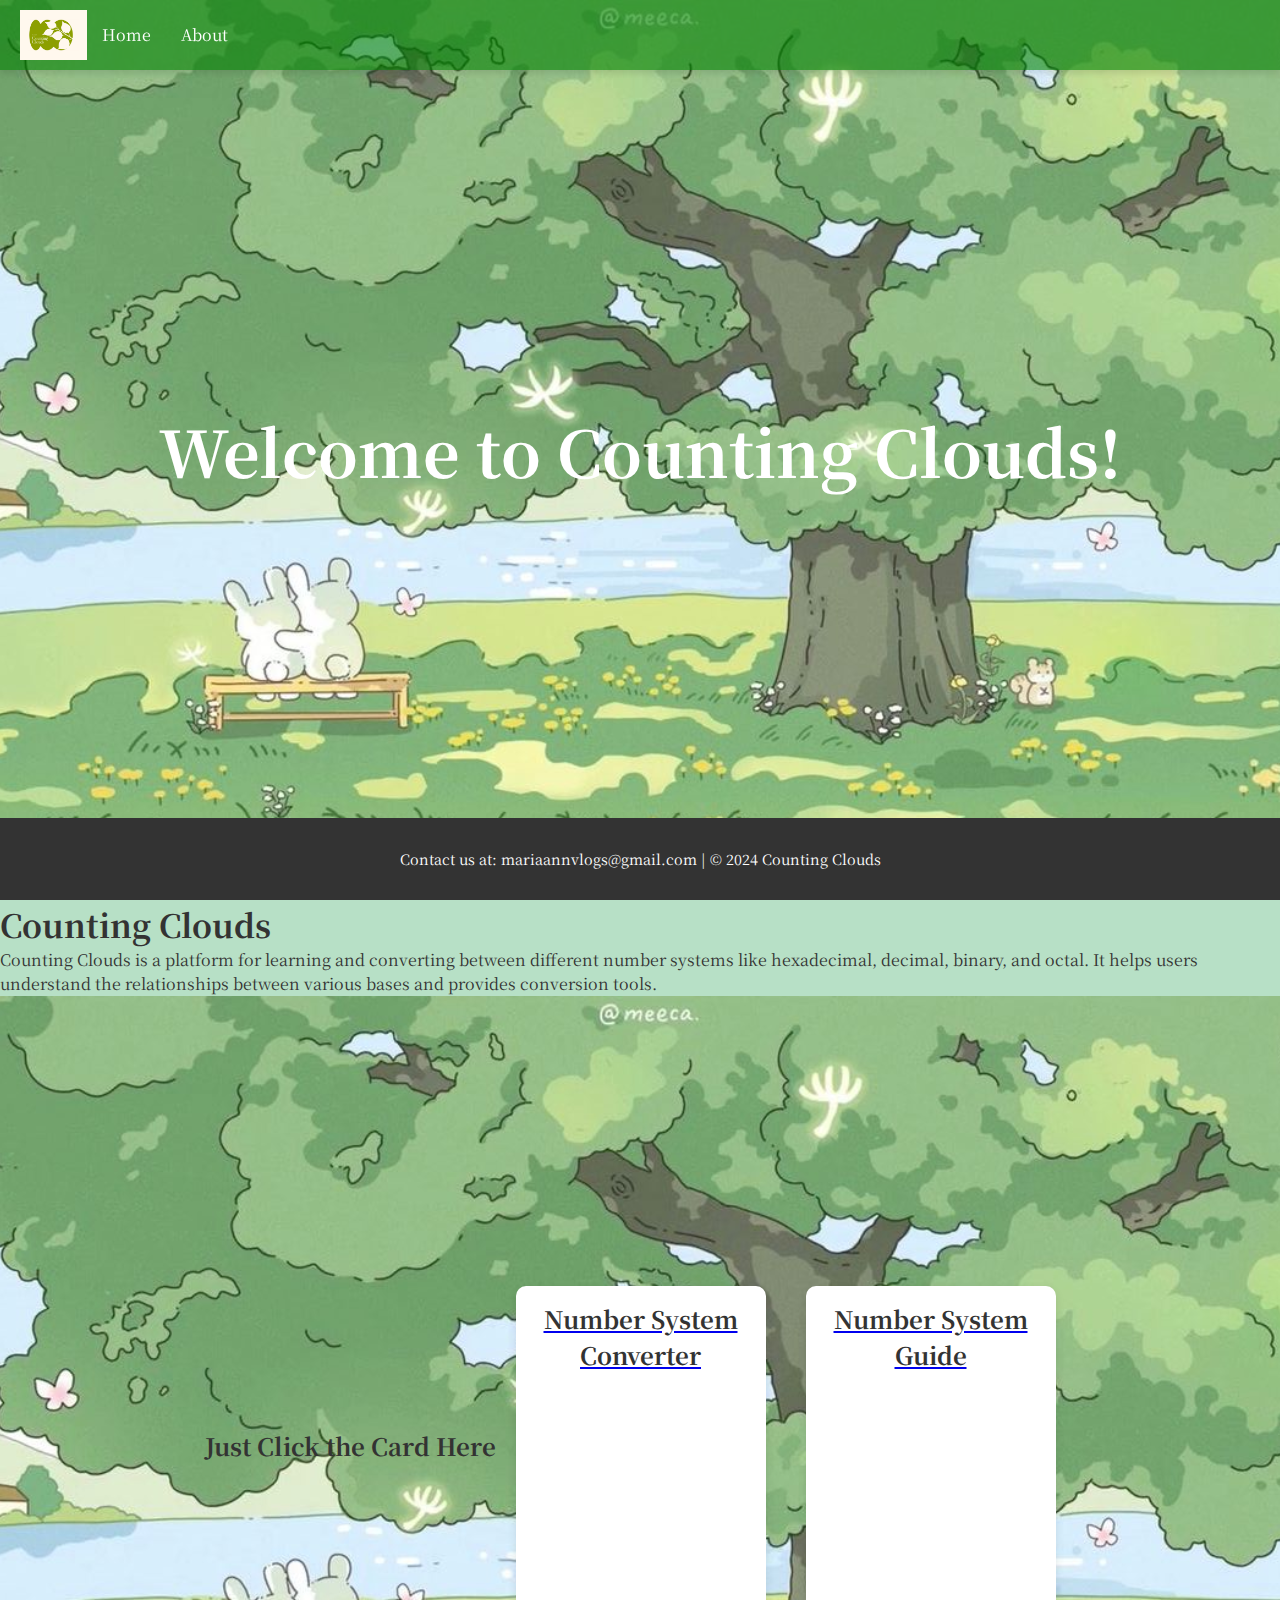
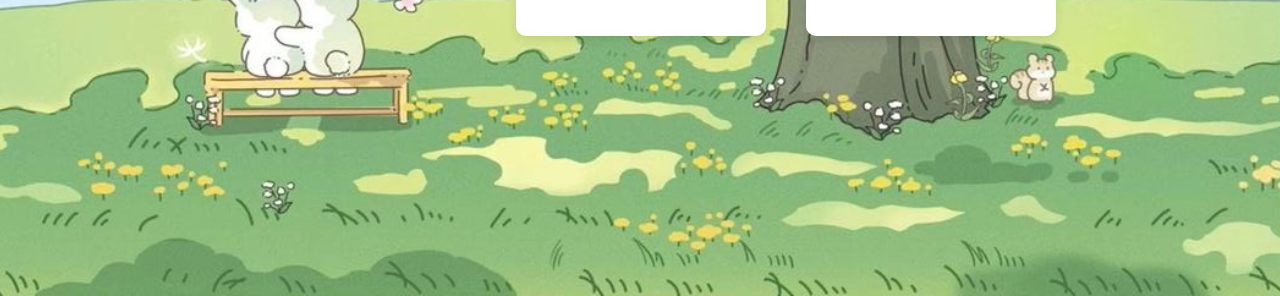
<file: index.html>
<!DOCTYPE html>
<html lang="en">
<head>
  <meta charset="UTF-8">
  <meta name="viewport" content="width=device-width, initial-scale=1.0">
  <title>Counting Website</title>
  
  <link href="https://fonts.googleapis.com/css2?family=Noto+Serif+JP:wght@300;400;500;600&display=swap" rel="stylesheet">
  <link rel="stylesheet" href="try1.css">
</head>
<body>
 
  <header>
    <nav>
      <img src="counting-clouds-high-resolution-logo.png" alt="Counting Clouds Logo" class="logo">
      <a href="index.html">Home</a>
      <a href="about.html">About</a>
    </nav>
  </header>
  <div class="slide slide1" id="slide1">
    <h1>Welcome to Counting Clouds!</h1>
  </div>
  <div id="description" class="content-box">
    <h1>Counting Clouds</h1>
    <p>Counting Clouds is a platform for learning and converting between different number systems like hexadecimal, decimal, binary, and octal. It helps users understand the relationships between various bases and provides conversion tools.</p>
  </div>
  <div class="slide slide2" id="slide2">
    <h2 class="section-title">Just Click the Card Here </h2>
    <div class="card-container">
      <a href="number converter.html" class="card">
        <div class="card-front">
          <h3>Number System Converter</h3>
        </div>
      </a>
      <a href="guide.html" class="card">
        <div class="card-front">
          <h3>Number System Guide</h3>
        </div>
      </a>
    </div>
  </div>
  <footer id="contact">
    Contact us at: mariaannvlogs@gmail.com | © 2024 Counting Clouds
  </footer>
</body>
</html>
</file>
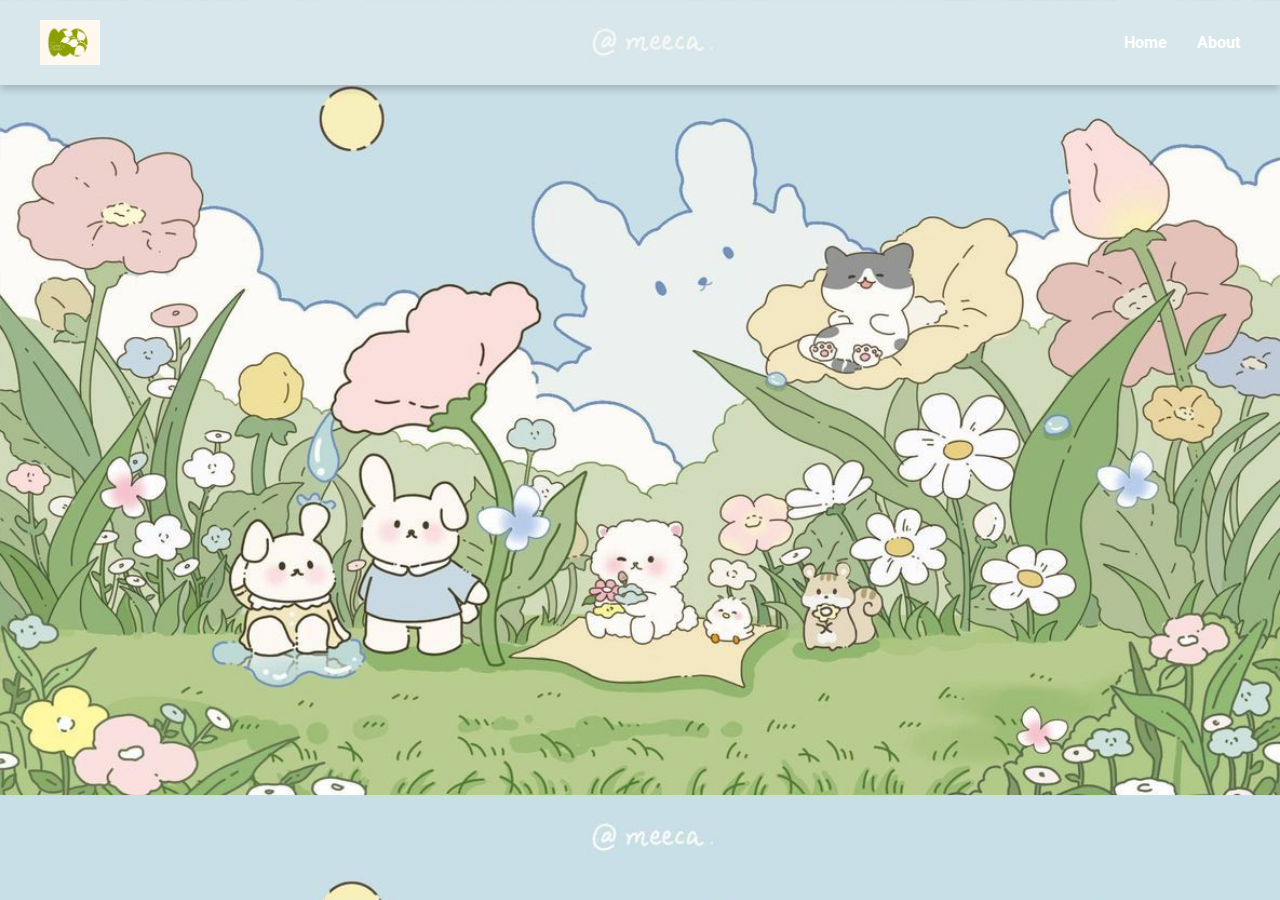
<file: about.html>
<!DOCTYPE html>
<html lang="en">
<head>
    <meta charset="UTF-8">
    <meta name="viewport" content="width=device-width, initial-scale=1.0">
    <title>About Counting Clouds</title>
    <link href="https://fonts.googleapis.com/css2?family=Roboto:wght@400;700&family=Pacifico&display=swap" rel="stylesheet">
    <link rel="stylesheet" href="about.css"> 
</head>
<body class="about-page"> 

<header>
    <img src="counting-clouds-high-resolution-logo.png" alt="Counting Clouds Logo" class="logo">
    <nav>
        <a href="index.html">Home</a>
        <a href="about.html">About</a>
    </nav>
</header>

<div class="container">
    <div class="about-circle">
        <h2>Counting Clouds</h2>
        <p>Counting Clouds is a website designed to convert numbers between different formats decimal, binary, hexadecimal and may feature intuitive design elements to guide users through the conversion process.</p>
    </div>
</div>

</body>
</html>
</file>
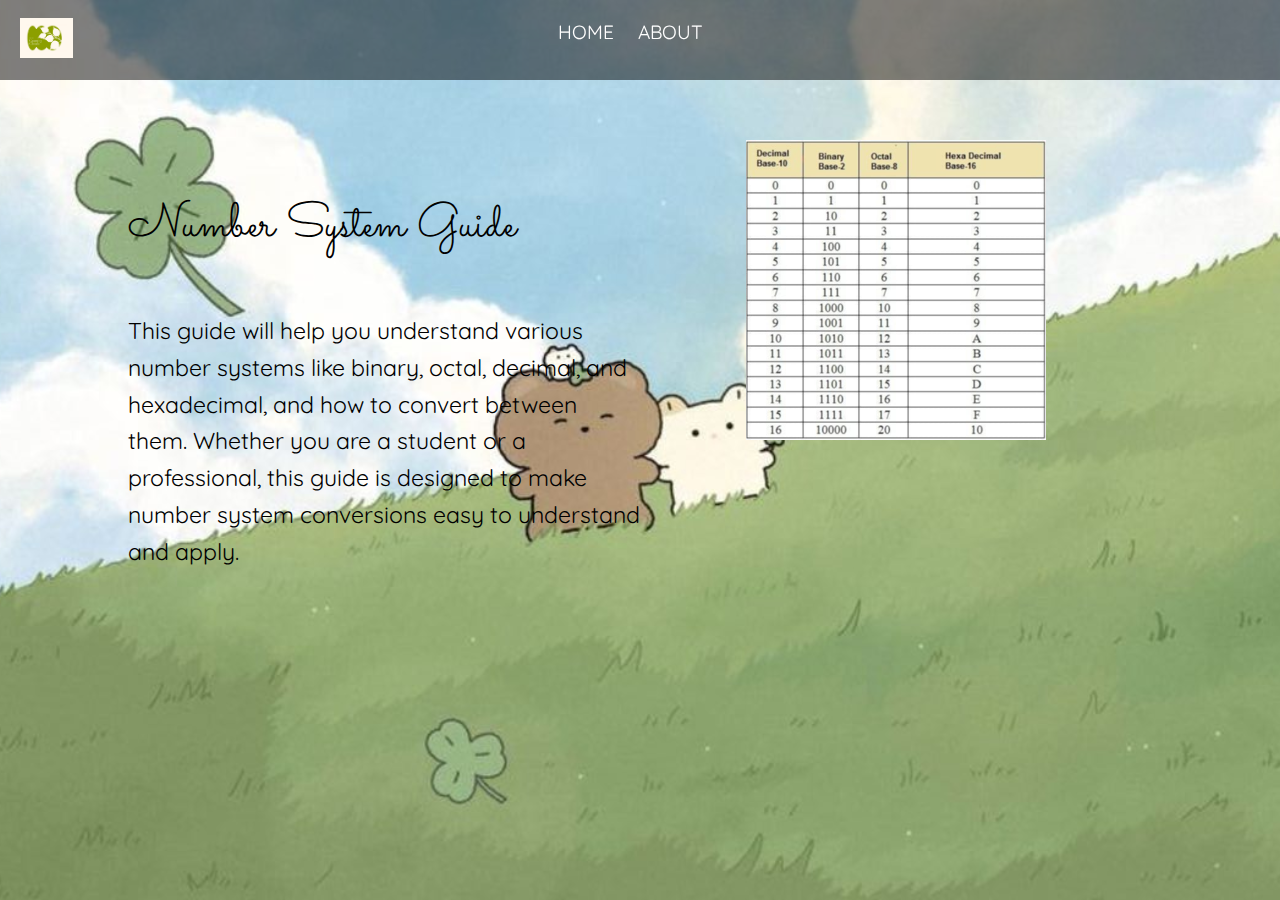
<file: guide.html>
<!DOCTYPE html>
<html lang="en">
<head>
    <meta charset="UTF-8">
    <meta name="viewport" content="width=device-width, initial-scale=1.0">
    <title>Number System Guide</title>
    <link href="https://fonts.googleapis.com/css2?family=Sacramento&family=Quicksand:wght@300&display=swap" rel="stylesheet">
    <link rel="stylesheet" href="guide.css">
</head>
<body>
    <div class="container">
       
        <header>
            <div class="logo-container">
                <img src="counting-clouds-high-resolution-logo.png" alt="Counting Clouds Logo" class="logo">
            </div>
            <nav class="nav-bar">
                <ul>
                    <li><a href="index.html">Home</a></li>
                    <li><a href="about.html">About</a></li>
                </ul>
            </nav>
        </header>

        <section class="content">
            <div class="left-side">
                <div class="description">
                    <p class="animated-text">Number System Guide</p>
                    <p class="loop-text">This guide will help you understand various number systems like binary, octal, decimal, and hexadecimal, and how to convert between them. Whether you are a student or a professional, this guide is designed to make number system conversions easy to understand and apply.</p>
                </div>
            </div>
            <div class="right-side">
                <img src="guide.jpeg" alt="Number System Guide Image" class="animated-image">
            </div>
        </section>
    </div>
</body>
</html>
</file>
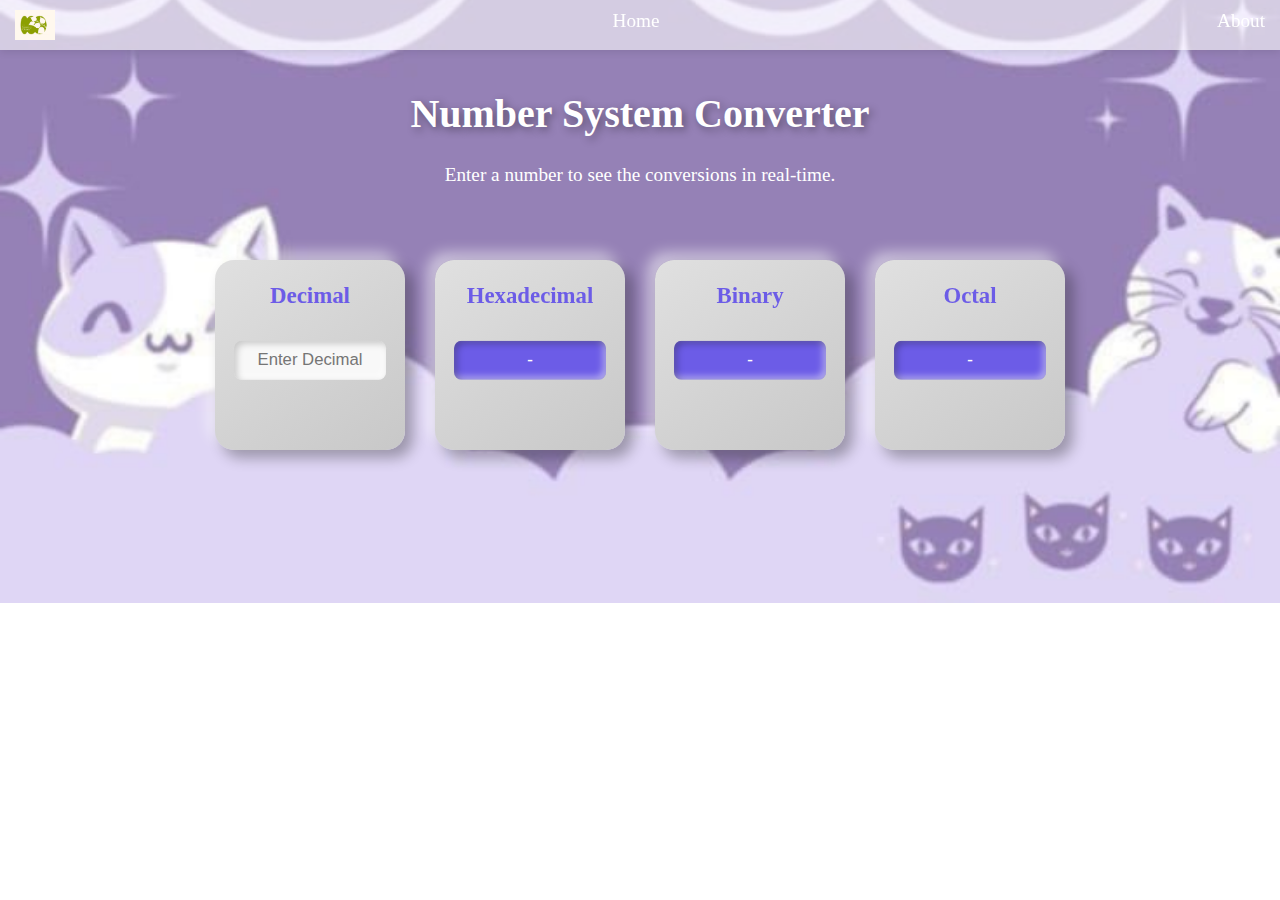
<file: number converter.html>
<!DOCTYPE html>
<html lang="en">
<head>
  <meta charset="UTF-8">
  <meta name="viewport" content="width=device-width, initial-scale=1.0">
  <title>Number System Converter</title>
  <link href="https://fonts.googleapis.com/css2?family=Orbitron:wght@400;600&display=swap" rel="stylesheet">
  <link rel="stylesheet" href="numbersystem.css">
</head>
<body>
  
  <header>
    <nav>
      
      <a href="index.html" class="logo">
        <img src="counting-clouds-high-resolution-logo.png" alt="DigiSwap Logo" class="logo-image">
      </a>
      <a href="index.html">Home</a>
      <a href="about.html">About</a>
    </nav>
    <h1 class="title">Number System Converter</h1>
    <p class="subtitle">Enter a number to see the conversions in real-time.</p>
  </header>

  <main>
    <div class="converter-container">
      
      <div class="shape-box">
        <h3>Decimal</h3>
        <input type="text" id="decimalInput" placeholder="Enter Decimal">
      </div>
      <div class="shape-box">
        <h3>Hexadecimal</h3>
        <div id="hexOutput" class="output-box">-</div>
      </div>
      <div class="shape-box">
        <h3>Binary</h3>
        <div id="binaryOutput" class="output-box">-</div>
      </div>
      <div class="shape-box">
        <h3>Octal</h3>
        <div id="octalOutput" class="output-box">-</div>
      </div>
    </div>
</main>
  <script src="jvs.js"></script>
</body>
</html>
</file>
<file: try1.css>
* {
    margin: 0;
    padding: 0;
    box-sizing: border-box;
    font-family: 'Noto Serif JP', serif;
}

html {
    scroll-behavior: smooth;
}

body {
    background-color: #b7e0c6; 
    font-size: 16px;
    line-height: 1.5;
    color: #333;
}

header {
    position: fixed;
    top: 0;
    left: 0;
    width: 100%;
    background: rgba(0, 128, 0, 0.6);
    color: black;
    box-shadow: 0 4px 6px rgba(0, 0, 0, 0.1);
    z-index: 10;
    padding: 10px 0;
    display: flex;
    align-items: center;
    justify-content: space-between;
    transition: background 0.3s ease-in-out;
}

header nav {
    display: flex;
    align-items: center;
}

header img.logo {
    height: 50px; 
    width: auto;
    object-fit: contain;
    margin-left: 20px; 
}

header a {
    color: white;
    text-decoration: none;
    padding: 10px 15px;
}

header a:hover {
    background-color: rgba(255, 255, 255, 0.2);
}
.slide {
    position: relative;
    height: 100vh;
    background: url(wow.jpg) no-repeat center center/cover;
    display: flex;
    justify-content: center;
    align-items: center;
    text-align: center;
}

.slide h1 {
    font-size: 4rem;
    color: white;
    animation: fadeInText 2s ease-out;
}

.slide .pulse {
    animation: pulse 2s infinite;
}

@keyframes fadeInText {
    0% {
        opacity: 0;
        transform: translateY(-20px);
    }
    100% {
        opacity: 1;
        transform: translateY(0);
    }
}

@keyframes pulse {
    0% {
        transform: scale(1);
    }
    50% {
        transform: scale(1.1);
    }
    100% {
        transform: scale(1);
    }
}
.card-container {
    display: flex;
    justify-content: center;
    align-items: center;
    flex-wrap: wrap;
    margin-top: 30px;
}

.card {
    width: 250px;
    height: 350px;
    margin: 20px;
    background-color: #fff;
    box-shadow: 0 4px 10px rgba(0, 0, 0, 0.1);
    border-radius: 10px;
    overflow: hidden;
    transition: transform 0.3s ease, box-shadow 0.3s ease;
}

.card:hover {
    transform: translateY(-10px);
    box-shadow: 0 10px 20px rgba(0, 0, 0, 0.15);
}

.card img {
    width: 100%;
    height: 200px;
    object-fit: cover;
}

.card h3 {
    padding: 15px;
    font-size: 1.5rem;
    color: #333;
}

.card p {
    padding: 0 15px 15px;
    font-size: 1rem;
    color: #666;
}

.card-container .dot {
    display: inline-block;
    width: 10px;
    height: 10px;
    margin: 0 5px;
    background-color: #bbb;
    border-radius: 50%;
    transition: background-color 0.3s ease;
}

.card-container .dot.active {
    background-color: #333;
}
footer {
    text-align: center;
    padding: 30px;
    background-color: #333;
    color: white;
    position: fixed;
    bottom: 0;
    width: 100%;
    font-size: 0.9rem;
}
</file>
<file: about.css>
/* General Body Styles */
body {
    font-family: 'Roboto', sans-serif;
    margin: 0;
    padding: 0;
    background:url(cute.jpg); /* Light background color for the body */
    color: #333;
    background-size: cover;
}

/* Header Styles */
header {
    display: flex;
    justify-content: space-between;
    align-items: center;
    background-color: rgba(245, 245, 245, 0.37); /* Header background color */
    padding: 20px 40px;
    box-shadow: 0 4px 8px rgba(0, 0, 0, 0.2);
}

nav {
    display: flex;
    gap: 30px;
}

nav a {
    color: white;
    text-decoration: none;
    font-weight: 700;
    transition: color 0.3s;
}

nav a:hover {
    color: #FFD700; /* Gold color on hover */
}

.logo {
    width: 60px; /* Adjust size as needed */
}

/* Welcome Section */
.welcome {
    text-align: center;
    margin-top: 100px;
    font-size: 36px;
    font-family: 'Pacifico', cursive;
    animation: fadeIn 2s ease-in-out;
}

@keyframes fadeIn {
    from {
        opacity: 0;
        transform: translateY(-20px);
    }
    to {
        opacity: 1;
        transform: translateY(0);
    }
}

/* Container Styles */
.container {
    max-width: 800px;
    margin: 0 auto;
    padding: 20px;
    text-align: center;
}

/* About Circle Styles */
.about-circle {
    background-color: rgba(255, 255, 255, 0.9); /* Slightly transparent white */
    border-radius: 50%;
    padding: 40px;
    margin: 50px auto;
    max-width: 600px;
    text-align: center;
    box-shadow: 0 4px 20px rgba(0, 0, 0, 0.1);
    opacity: 0; /* Start hidden */
    animation: scaleIn 1s forwards, fadeInText 2s forwards; /* Apply animations */
    animation-delay: 1s; /* Delay for each animation */
}

@keyframes scaleIn {
    from {
        transform: scale(0); /* Start from scale 0 */
        opacity: 0; /* Start hidden */
    }
    to {
        transform: scale(1); /* Scale to full size */
        opacity: 1; /* Fully visible */
    }
}

/* About Circle Header */
.about-circle h2 {
    font-family: 'Pacifico', cursive;
    color: #4CAF50;
}

/* About Circle Paragraph */
.about-circle p {
    font-family: Georgia, 'Times New Roman', Times, serif;
    color: #333;
    line-height: 1.6;
    opacity: 0; /* Start hidden */
    animation: fadeInText 3s forwards; /* Apply animation */
    animation-delay: 1s; /* Delay before starting the animation */
}

@keyframes fadeInText {
    from {
        opacity: 0;
        transform: translateY(20px);
    }
    to {
        opacity: 1;
        transform: translateY(0);
    }
}

/* Media Queries for Mobile Responsiveness */

/* For devices with screen width less than 768px (Tablets & below) */
@media only screen and (max-width: 768px) {
  header {
    flex-direction: column;
    padding: 15px;
  }

  nav {
    flex-direction: column;
    gap: 15px;
    align-items: center;
  }

  nav a {
    font-size: 18px;
  }

  .welcome {
    font-size: 30px;
    margin-top: 50px;
  }

  .container {
    padding: 15px;
  }

  .about-circle {
    padding: 30px;
    max-width: 500px;
  }

  .about-circle h2 {
    font-size: 24px;
  }

  .about-circle p {
    font-size: 14px;
  }
}

/* For devices with screen width less than 480px (Mobile) */
@media only screen and (max-width: 480px) {
  header {
    flex-direction: column;
    padding: 10px;
  }

  nav {
    flex-direction: column;
    gap: 10px;
    align-items: center;
  }

  nav a {
    font-size: 16px;
  }

  .logo {
    width: 50px;
  }

  .welcome {
    font-size: 24px;
    margin-top: 30px;
  }

  .container {
    padding: 10px;
  }

  .about-circle {
    padding: 25px;
    max-width: 400px;
  }

  .about-circle h2 {
    font-size: 22px;
  }

  .about-circle p {
    font-size: 13px;
  }
}
</file>
<file: guide.css>
body {
    font-family: 'Quicksand', sans-serif;
    margin: 0;
    padding: 0;
    background: url(bir.jpg) no-repeat center center fixed; 
    background-size: cover; 
}


.container {
    width: 100%;
    height: 100vh;
    display: flex;
    flex-direction: column;
    justify-content: space-between;
    align-items: center;
    overflow: hidden;
}


header {
    background-color: rgba(0, 0, 0, 0.5); 
    width: 100%;
    height: 60px;
    padding: 10px 0;
    text-align: center;
    position: fixed; 
    top: 0;
    left: 0;
    z-index: 10;
    display: flex;
    align-items: center;
    justify-content: space-between;
}

.logo-container {
    margin-left: 20px; 
}

.logo {
    height: 40px; 
    width: auto;
}

.nav-bar ul {
    list-style-type: none;
    padding: 0;
    margin: 0;
    position: absolute;
    top: 20px;
    left: 50%;
    transform: translateX(-50%);
}

.nav-bar ul li {
    display: inline;
    margin-right: 20px;
}

.nav-bar ul li a {
    text-decoration: none;
    color: white;
    font-size: 1.2em;
    font-family: 'Quicksand', sans-serif;
    text-transform: uppercase;
    transition: color 0.3s;
}

.nav-bar ul li a:hover {
    color: #ffd700;
}


.title {
    font-size: 3em;
    color: white;
    font-family: 'Sacramento', cursive;
    letter-spacing: 2px;
    animation: fadeIn 3s ease-in-out;
    margin-top: 100px; 
}


.content {
    display: flex;
    justify-content: space-between;
    padding: 20px;
    width: 80%;
    margin-top: 120px; 
}


.left-side {
    width: 50%;
    text-align: left;
}

.description {
    font-size: 1.2em;
    line-height: 1.6;
    color: black; 
}


.animated-text {
    font-size: 2.5em;
    font-family: 'Sacramento', cursive;
    color: black;
    animation: fadeIn 3s ease-in-out, slideInLeft 1.5s ease-out forwards;
}


.loop-text {
    font-size: 1.2em;
    color: black;
    animation: bounce 2s infinite;
}

.right-side {
    width: 50%;
    text-align: center;
    display: flex;
    justify-content: center; 
}

.animated-image {
    width: 80%; 
    max-width: 300px; 
    height: 100%; 
    max-height: 300px; 
    object-fit: cover; 
    animation: scaleUp 3s ease-out, fadeIn 3s ease-in-out, rotateLoop 4s linear infinite;
}


@keyframes fadeIn {
    from {
        opacity: 0;
    }
    to {
        opacity: 1;
    }
}

@keyframes scaleUp {
    from {
        transform: scale(0);
    }
    to {
        transform: scale(1);
    }
}

@keyframes bounce {
    0%, 100% {
        transform: translateY(0);
    }
    50% {
        transform: translateY(-10px);
    }
}

@keyframes slideInLeft {
    from {
        transform: translateX(-100%);
    }
    to {
        transform: translateX(0);
    }
}


@keyframes rotateLoop {
    0% {
        transform: rotate(0deg);
    }
    50% {
        transform: rotate(15deg); 
    }
    100% {
        transform: rotate(0deg);
    }
}

/


@media only screen and (max-width: 768px) {
    header {
        height: auto; 
        padding: 20px 10px;
        flex-direction: column; 
    }

    .nav-bar ul {
        top: auto;
        left: auto;
        transform: none;
        text-align: center;
        margin-top: 10px;
    }

    .nav-bar ul li {
        display: block;
        margin-right: 0;
        margin-bottom: 10px;
    }

    .title {
        font-size: 2.5em;
        margin-top: 150px; 
    }

    .content {
        flex-direction: column;
        align-items: center;
        padding: 20px;
        width: 90%;
        margin-top: 150px; 
    }

    .left-side, .right-side {
        width: 100%;
        text-align: center;
    }

    .animated-image {
        width: 90%; 
        max-width: 250px;
    }
}


@media only screen and (max-width: 480px) {
    .nav-bar ul li a {
        font-size: 1em;
    }

    .title {
        font-size: 2em;
        margin-top: 180px; 
    }

    .description {
        font-size: 1em;
    }

    .left-side, .right-side {
        width: 100%;
    }

    .animated-image {
        width: 100%;
        max-width: 200px;
    }
}
</file>
<file: numbersystem.css>
body {
    margin: 0;
    font-family: Georgia, 'Times New Roman', Times, serif; 
    background: url(yut.jpeg);
    color: #333;
    text-align: center;
    background-size: cover;
    background-repeat: no-repeat;
    background-position: 0%;
}

header {
    padding: 20px 10px;
    color: white;
}

header nav {
    position: fixed;
    top: 0;
    left: 0;
    width: 100%;
    display: flex;
    justify-content: space-between; 
    padding: 10px 0;
    background: rgba(255, 255, 255, 0.6);
    box-shadow: 0 2px 8px rgba(0, 0, 0, 0.1);
    z-index: 999;
}

header nav .logo {
    display: flex;
    align-items: center;
}

header nav .logo img {
    width: 40px;
    height: auto;
}

header nav a {
    text-decoration: none;
    color: white;
    margin: 0 15px;
    font-size: 1.2rem;
    font-weight: 500;
    transition: color 0.3s ease;
}

header nav a:hover {
    color: #f1e0b6; 
}

.title {
    font-size: 2.5rem;
    text-shadow: 3px 3px 8px rgba(0, 0, 0, 0.4);
    margin-top: 70px; 
}

.subtitle {
    font-size: 1.2rem;
    font-weight: 300;
    -webkit-text-stroke: 1px, black;
}


.converter-container {
    display: flex;
    flex-wrap: wrap;
    justify-content: center;
    gap: 20px;
    margin: 30px 20px;
}


.shape-box {
    width: 200px;
    height: 200px;
    background: linear-gradient(145deg, #e0e0e0, #c8c8c8);
    color: #333;
    border-radius: 20px;
    display: flex;
    flex-direction: column;
    align-items: center;
    box-shadow: 8px 8px 15px rgba(0, 0, 0, 0.3), -8px -8px 15px rgba(255, 255, 255, 0.5);
    position: relative;
    overflow: hidden;
    transform: scale(0.95);
    transition: transform 0.3s ease, box-shadow 0.3s ease;
}


.shape-box:hover {
    transform: scale(1);
    box-shadow: 10px 10px 20px rgba(0, 0, 0, 0.4), -10px -10px 20px rgba(255, 255, 255, 0.6);
}

.shape-box h3 {
    font-size: 1.5rem;
    z-index: 1;
    color: #6c5ce7;
}

input, .output-box {
    z-index: 1;
    margin-top: 10px;
    padding: 10px;
    border: none;
    border-radius: 8px;
    font-size: 1.1rem;
    width: 80%;
    box-sizing: border-box;
    text-align: center;
}

input {
    background: #f8f8f8;
    color: #333;
    box-shadow: inset 3px 3px 8px rgba(0, 0, 0, 0.2), inset -3px -3px 8px rgba(255, 255, 255, 0.7);
}

.output-box {
    background: #6c5ce7;
    color: white;
    font-weight: 600;
    box-shadow: inset 3px 3px 8px rgba(0, 0, 0, 0.3), inset -3px -3px 8px rgba(255, 255, 255, 0.5);
}
</file>
